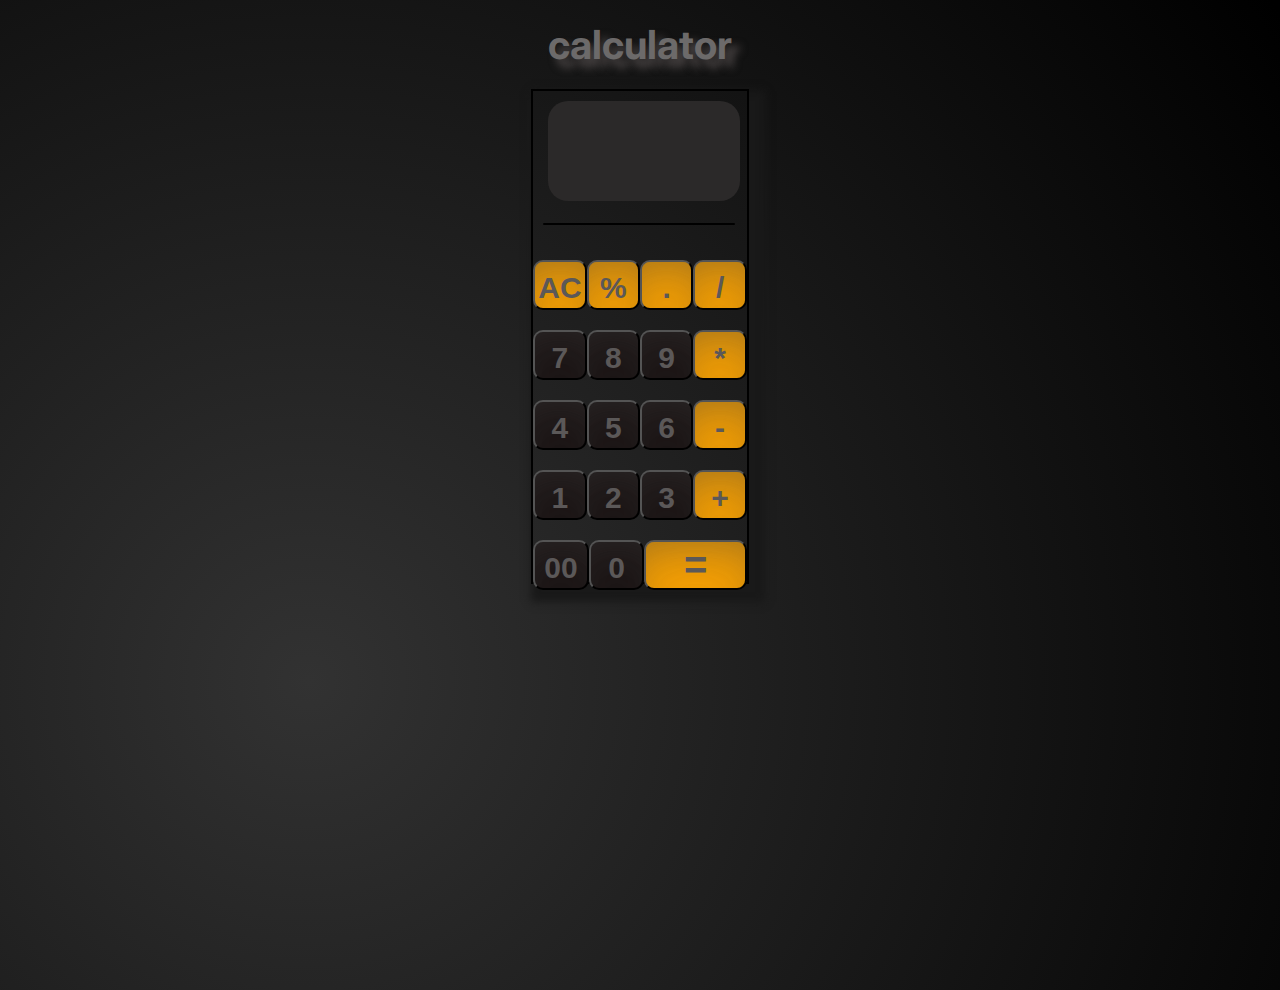
<file: codsoft/calculator/index.html>
<!DOCTYPE html>
<html lang="en">

<head>
    <meta charset="UTF-8">
    <meta name="viewport" content="width=device-width, initial-scale=1.0">
    <link rel="stylesheet" href="style.css">

    <link rel="preconnect" href="https://fonts.googleapis.com">
    <link rel="preconnect" href="https://fonts.gstatic.com" crossorigin>
    <link
        href="https://fonts.googleapis.com/css2?family=Gasoek+One&family=Inter:wght@600&family=Roboto:wght@900&display=swap"
        rel="stylesheet">

    <link rel="shortcut icon" href="./image.jpg" type="image/x-icon">

    <link rel="preconnect" href="https://fonts.googleapis.com">
    <link rel="preconnect" href="https://fonts.gstatic.com" crossorigin>
    <link href="https://fonts.googleapis.com/css2?family=Gasoek+One&family=Inter:wght@600&display=swap"
        rel="stylesheet">

    <title>calculator</title>
</head>

<body>
    <div class="main">
        <h1>calculator</h1>
        <div class="calculator">
            <span id="screen">
                <p id="result"></p>
            </span>
            <span id="line"></span>
            <div class="boxes_1">
                <input class="input" type="button" value="AC">
                <input class="input" type="button" value="%">
                <input class="input" type="button" value=".">
                <input class="input" type="button" value="/">
            </div>
            <div class="boxes_2">
                <input class="input" type="button" value="7">
                <input class="input" type="button" value="8">
                <input class="input" type="button" value="9">
                <input class="input" type="button" value="*">
            </div>
            <div class="boxes_3">
                <input class="input" type="button" value="4">
                <input class="input" type="button" value="5">
                <input class="input" type="button" value="6">
                <input class="input" type="button" value="-">
            </div>
            <div class="boxes_4">
                <input class="input" type="button" value="1">
                <input class="input" type="button" value="2">
                <input class="input" type="button" value="3">
                <input class="input" type="button" value="+">
            </div>
            <div class="boxes_5">
                <input class="input" type="button" value="00">
                <input class="input" type="button" value="0">
                <input class="input" type="button" value="=">
            </div>
        </div>

    </div>


    <script src="./app.js"></script>
</body>

</html>
</file>
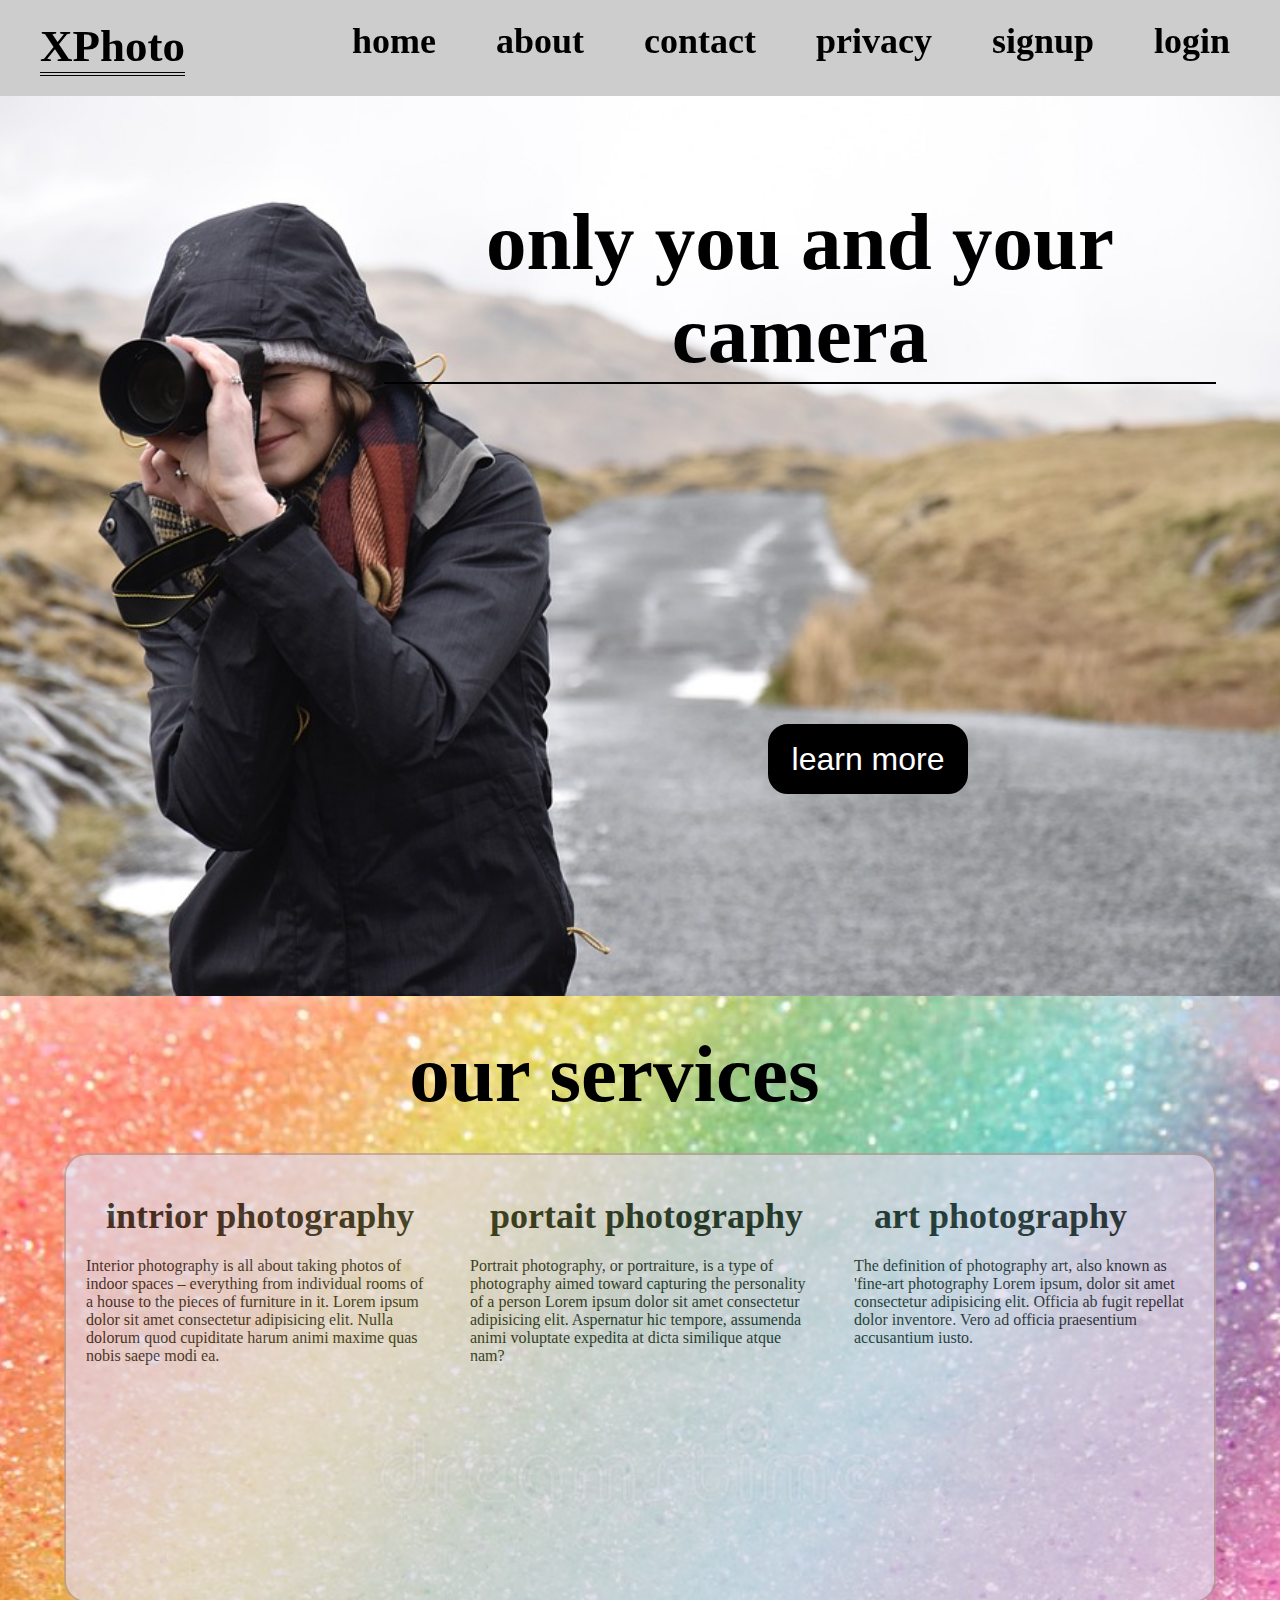
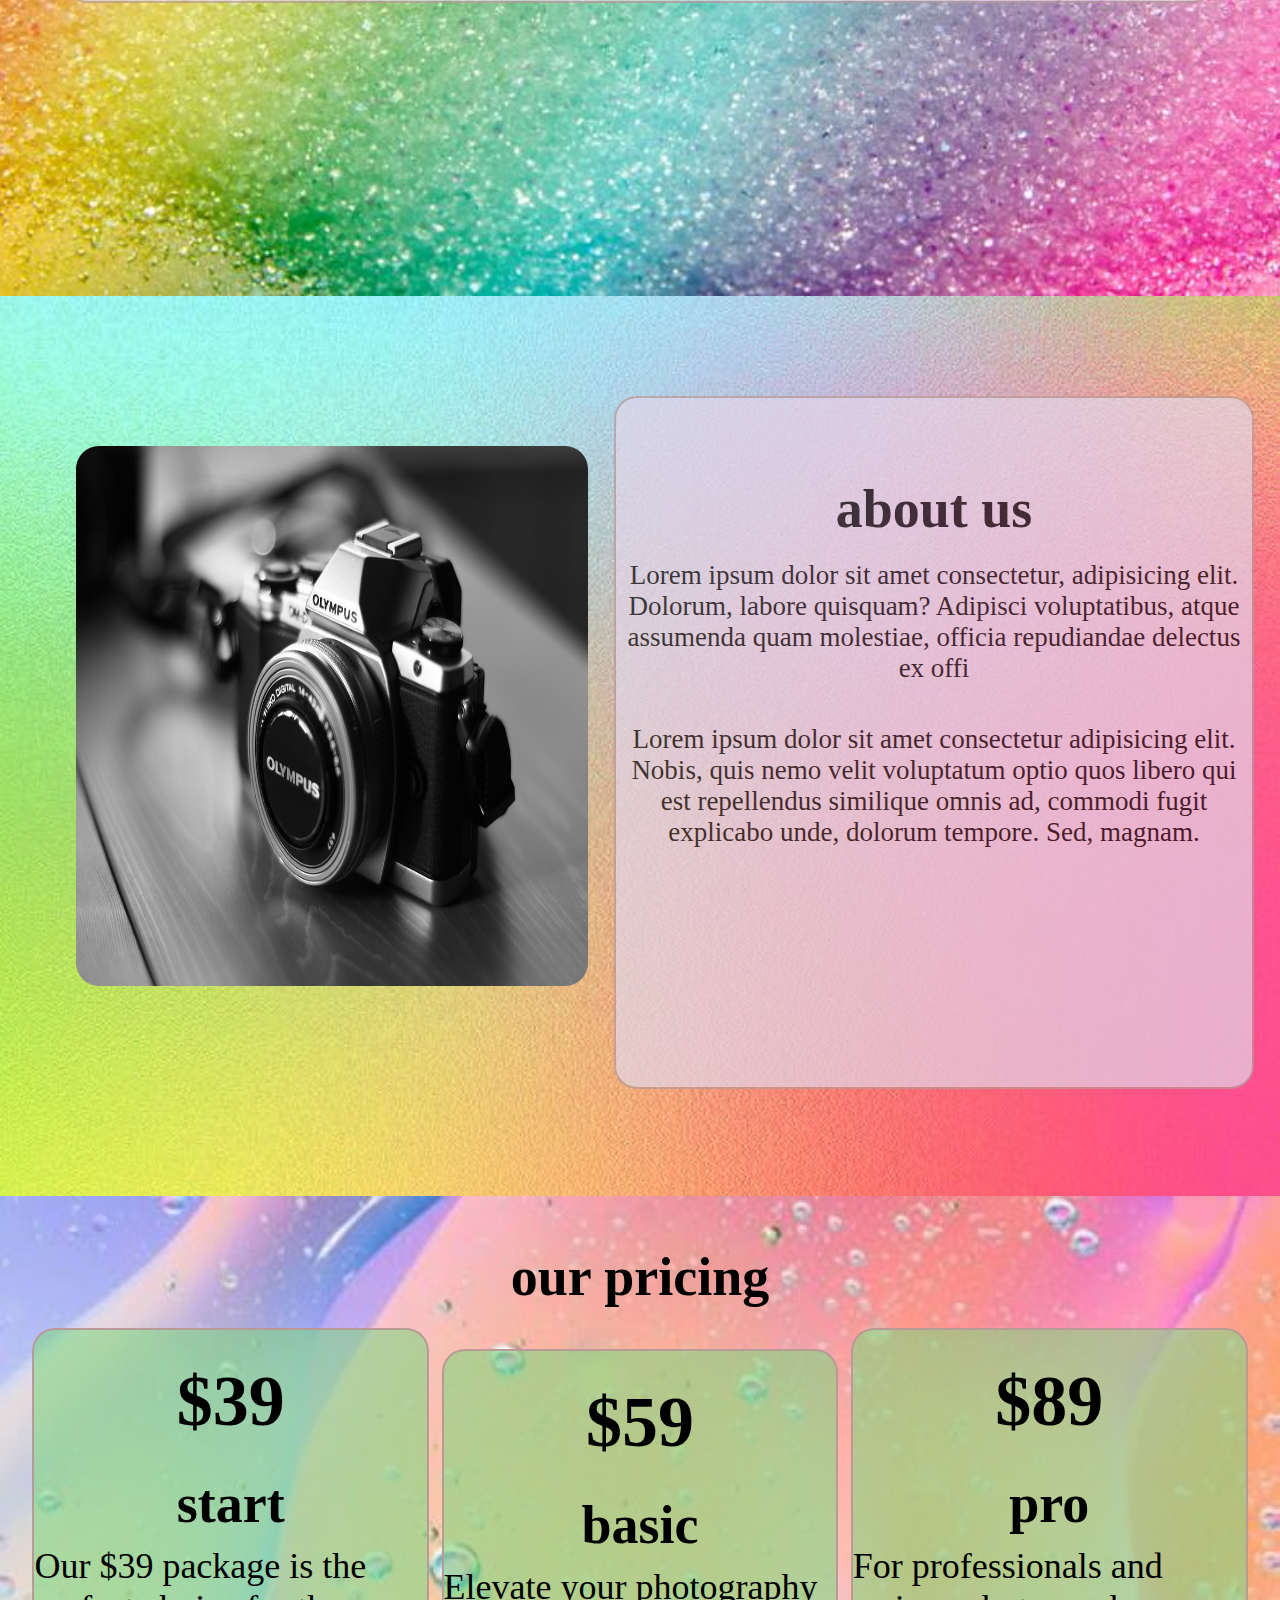
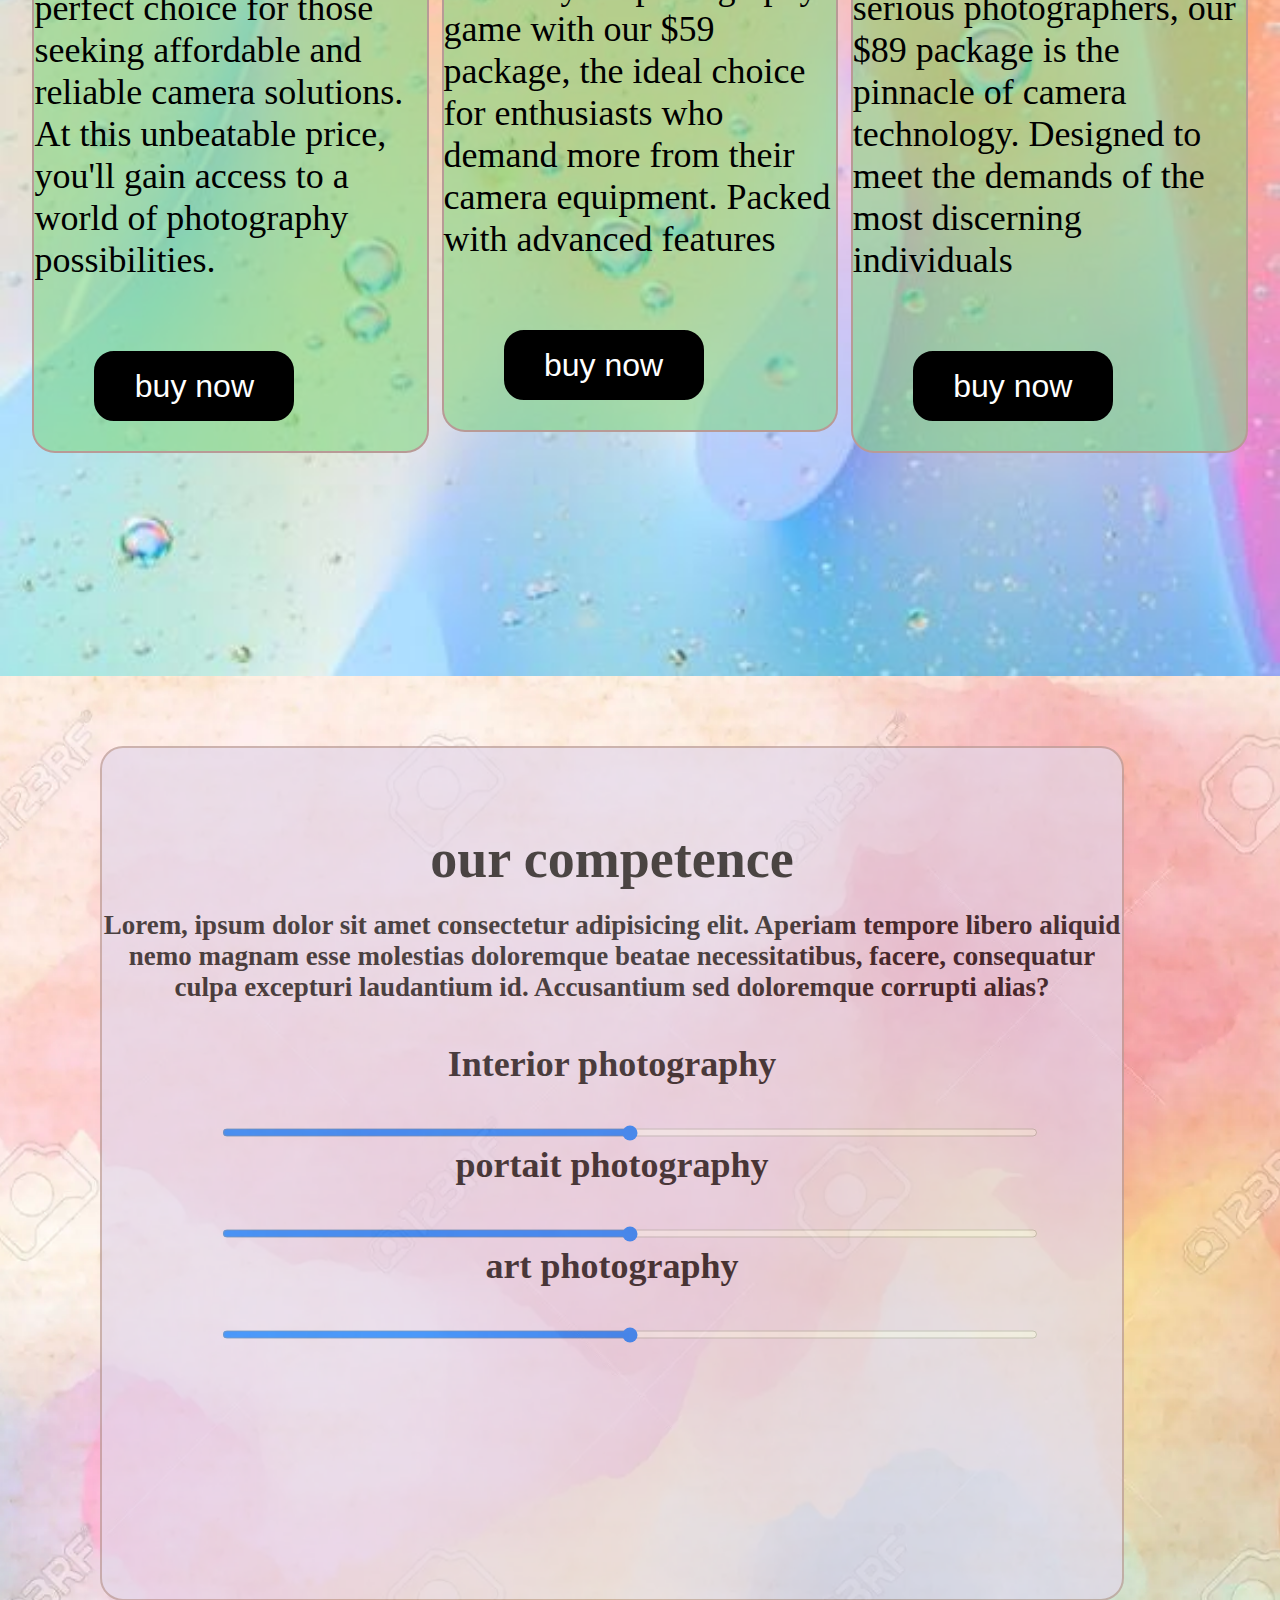
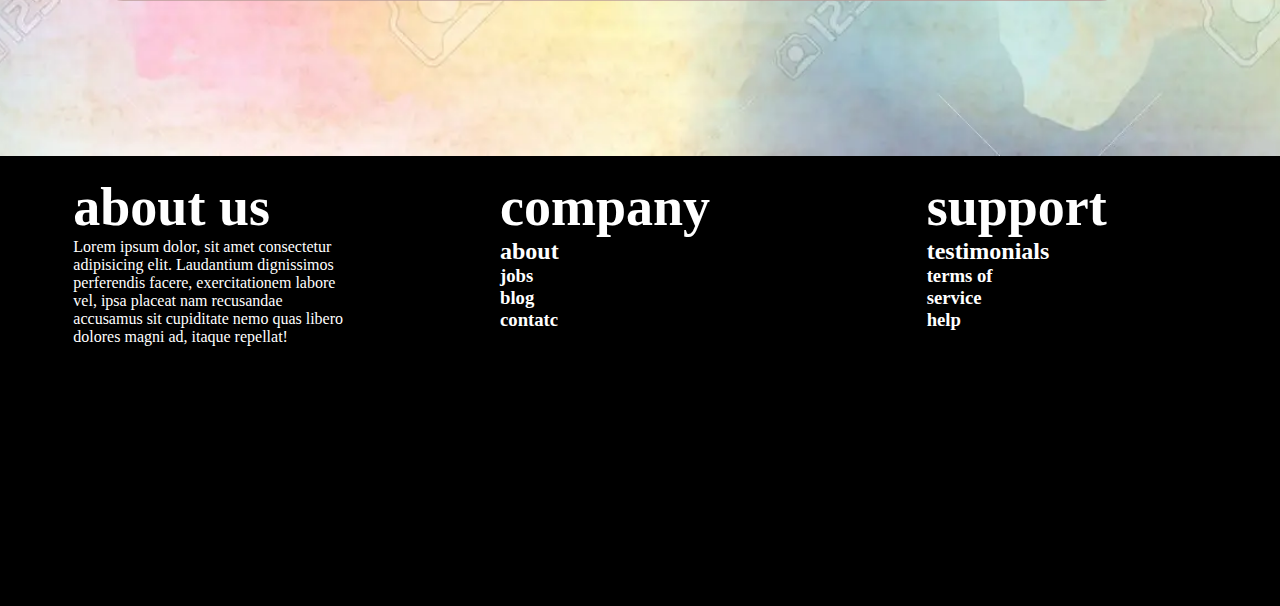
<file: codsoft/only you and your camera wali website/index.html>
<!DOCTYPE html>
<html lang="en">
  <head>
    <meta charset="UTF-8" />
    <meta http-equiv="X-UA-Compatible" content="IE=edge" />
    <meta name="viewport" content="width=device-width, initial-scale=1.0" />
    <title>Document</title>
    <link rel="stylesheet" href="./css/style_first_page.css" />
    <link rel="icon" type="image/x-icon" href="./images/x (1).png" />
  </head>

  <body>
    <!-- navbar -->
    <nav class="navbar">
      <h1 class="logo">XPhoto</h1>
      <ul class="nav_bar_links">
        <li><a href="#">home</a></li>
        <li><a href="#">about</a></li>
        <li><a href="#">contact</a></li>
        <li><a href="#">privacy</a></li>
        <li><a href="#">signup</a></li>
        <li><a href="#">login</a></li>
      </ul>
    </nav>

    <header>
      <div class="header_content">
        <h1>only you and your camera</h1>
        <input type="button" value="learn more" class="btn" />
      </div>
    </header>

    <!--================ main ==============-->
    <section class="main">
      <h1 class="utility_class">our services</h1>
      <div class="main_body">
        <div class="box">
          <h1 class="utility_class_1">intrior photography</h1>
          <p>
            Interior photography is all about taking photos of indoor spaces –
            everything from individual rooms of a house to the pieces of
            furniture in it. Lorem ipsum dolor sit amet consectetur adipisicing
            elit. Nulla dolorum quod cupiditate harum animi maxime quas nobis
            saepe modi ea.
          </p>
        </div>

        <div class="box">
          <h1 class="utility_class_1">portait photography</h1>
          <p>
            Portrait photography, or portraiture, is a type of photography aimed
            toward capturing the personality of a person Lorem ipsum dolor sit
            amet consectetur adipisicing elit. Aspernatur hic tempore, assumenda
            animi voluptate expedita at dicta similique atque nam?
          </p>
        </div>
        <div class="box">
          <h1 class="utility_class_1">art photography</h1>
          <p>
            The definition of photography art, also known as 'fine-art
            photography Lorem ipsum, dolor sit amet consectetur adipisicing
            elit. Officia ab fugit repellat dolor inventore. Vero ad officia
            praesentium accusantium iusto.
          </p>
        </div>
      </div>
    </section>
    <!--================ about us ==============-->
    <section class="about_us">
      <img src="./images/camera.jpg" alt="" class="camera" />
      <div class="intro">
        <h1>about us</h1>
        <p>
          Lorem ipsum dolor sit amet consectetur, adipisicing elit. Dolorum,
          labore quisquam? Adipisci voluptatibus, atque assumenda quam
          molestiae, officia repudiandae delectus ex offi
        </p>
        <p>
          Lorem ipsum dolor sit amet consectetur adipisicing elit. Nobis, quis
          nemo velit voluptatum optio quos libero qui est repellendus similique
          omnis ad, commodi fugit explicabo unde, dolorum tempore. Sed, magnam.
        </p>
      </div>
    </section>
    <!--================ pricing ==============-->
    <section class="pricing">
      <h1>our pricing</h1>

      <div class="container">
        <div class="container1">
          <h1>$39</h1>
          <h2>start</h2>
          <p>
            Our $39 package is the perfect choice for those seeking affordable
            and reliable camera solutions. At this unbeatable price, you'll gain
            access to a world of photography possibilities.
          </p>
          <input class="button" type="button" value="buy now" />
        </div>

        <div class="container1">
          <h1>$59</h1>
          <h2>basic</h2>
          <p>
            Elevate your photography game with our $59 package, the ideal choice
            for enthusiasts who demand more from their camera equipment. Packed
            with advanced features
          </p>
          <input class="button" type="button" value="buy now" />
        </div>

        <div class="container1">
          <h1>$89</h1>
          <h2>pro</h2>
          <p>
            For professionals and serious photographers, our $89 package is the
            pinnacle of camera technology. Designed to meet the demands of the
            most discerning individuals
          </p>
          <input class="button" type="button" value="buy now" />
        </div>
      </div>
    </section>
    <!--================ competence ==============-->
    <section class="competence">
      <div class="progress">
        <h1>our competence</h1>
        <p>
          Lorem, ipsum dolor sit amet consectetur adipisicing elit. Aperiam
          tempore libero aliquid nemo magnam esse molestias doloremque beatae
          necessitatibus, facere, consequatur culpa excepturi laudantium id.
          Accusantium sed doloremque corrupti alias?
        </p>
        <p class="input">Interior photography</p>
        <input type="range" max="90" />
        <p class="input">portait photography</p>
        <input type="range" max="70" />
        <p class="input">art photography</p>
        <input type="range" max="50" />
      </div>
    </section>
    <section class="footer">
      <div class="footer1">
        <h1>about us</h1>
        <p>
          Lorem ipsum dolor, sit amet consectetur adipisicing elit. Laudantium
          dignissimos perferendis facere, exercitationem labore vel, ipsa
          placeat nam recusandae accusamus sit cupiditate nemo quas libero
          dolores magni ad, itaque repellat!
        </p>
      </div>
      <div class="footer1">
        <h1>company</h1>
        <h2>about</h2>
        <h3>jobs</h3>
        <h3>blog</h3>
        <h3>contatc</h3>
      </div>
      <div class="footer1">
        <h1>support</h1>
        <h2>testimonials</h2>
        <h3>terms of</h3>
        <h3>service</h3>
        <h3>help</h3>
      </div>
    </section>
  </body>
</html>

<!-- echo "# codsoft-internship-tasks" >> README.md
git init
git add README.md
git commit -m "first commit"
git branch -M main
git remote add origin https://github.com/sarah-sajid2002/codsoft-internship-tasks.git
git push -u origin main -->
</file>
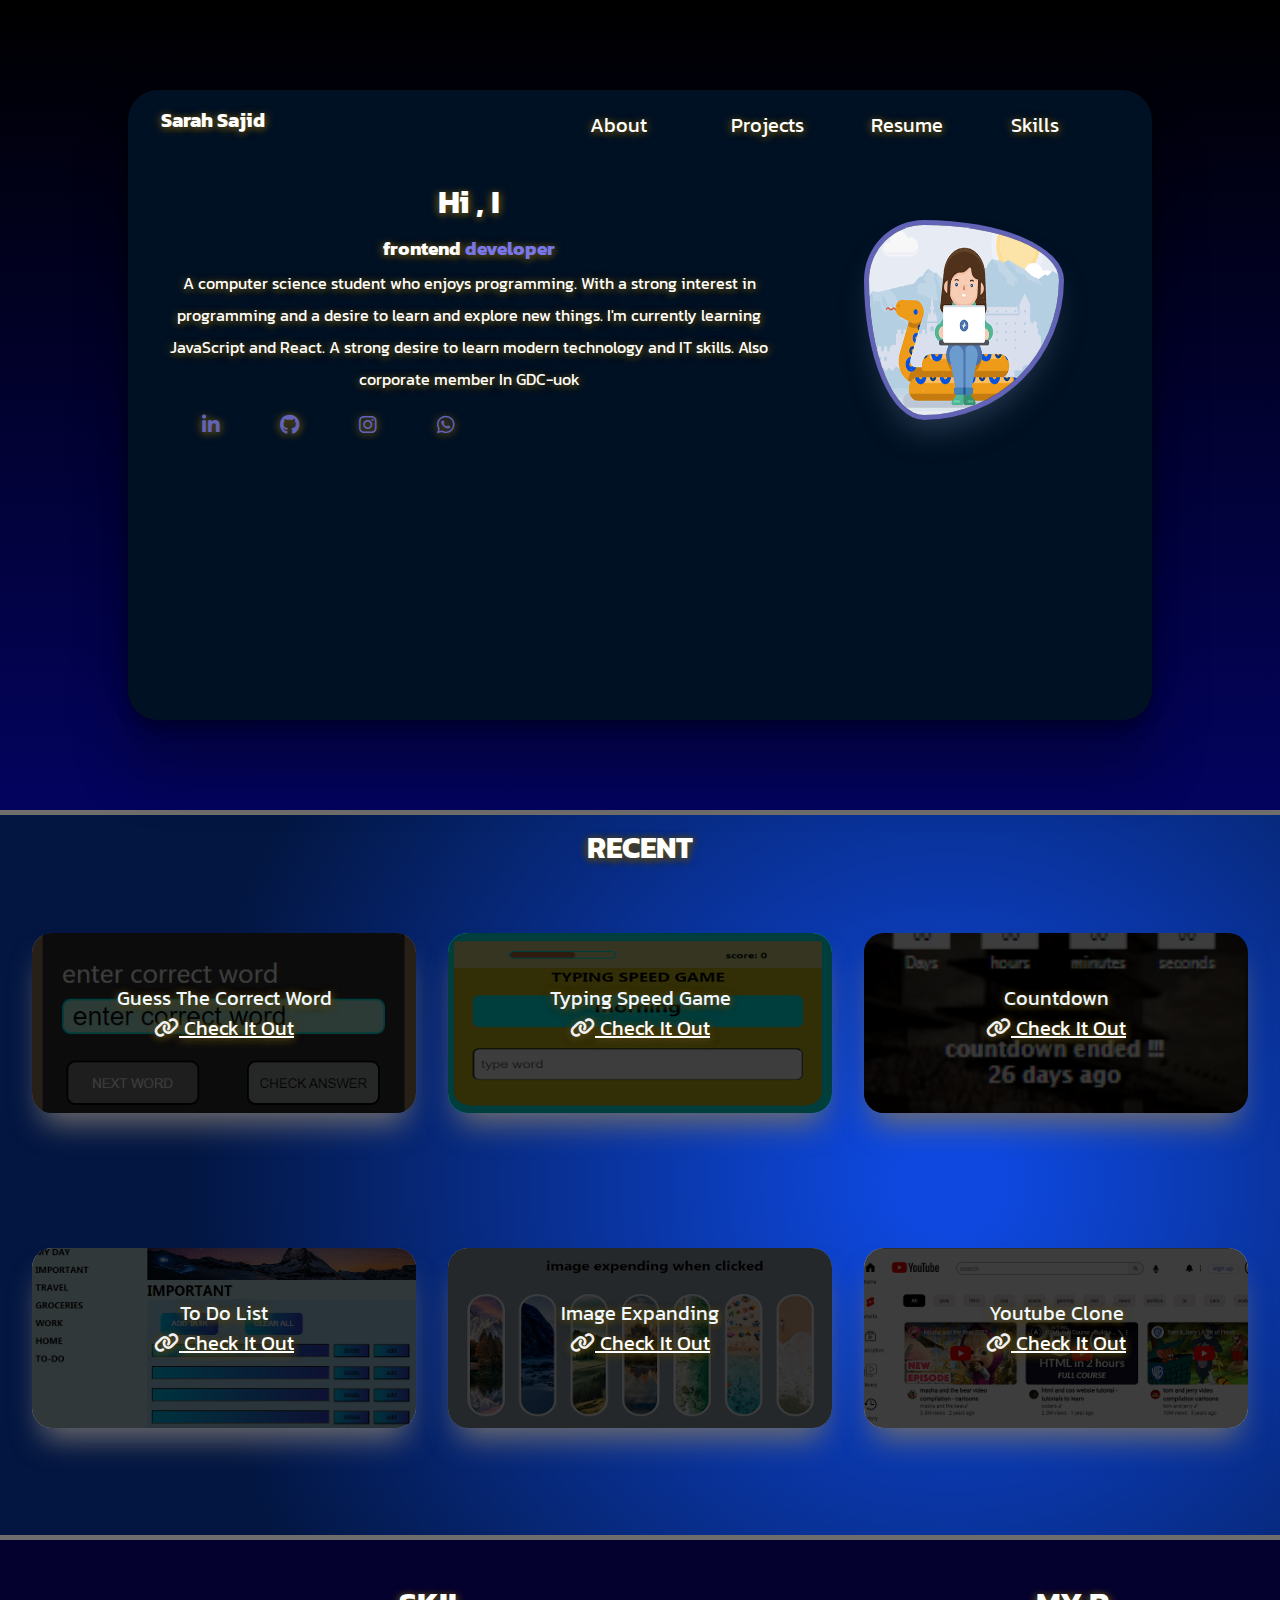
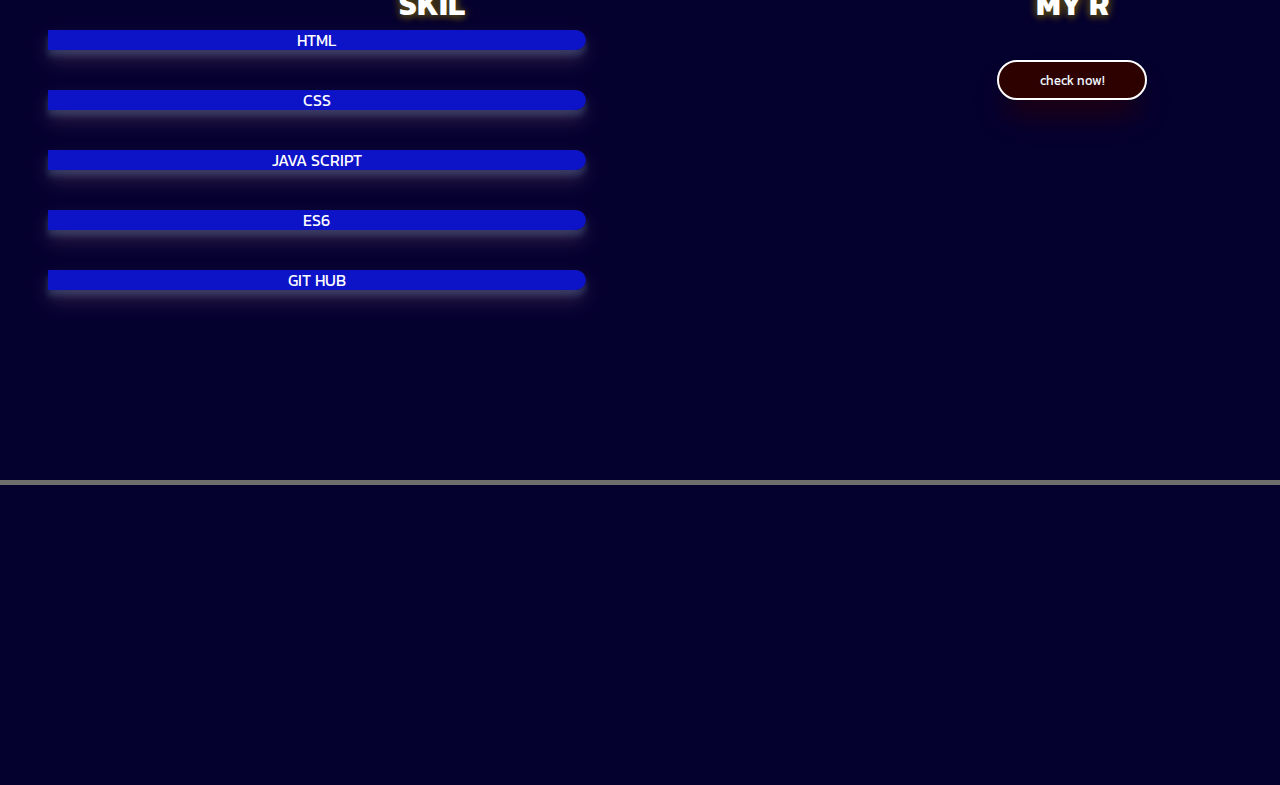
<file: codsoft/portfolio/index.html>
<!DOCTYPE html>
<html lang="en">
  <head>
    <meta charset="UTF-8" />
    <meta name="viewport" content="width=device-width, initial-scale=1.0" />
    <link
      rel="stylesheet"
      href="https://cdnjs.cloudflare.com/ajax/libs/font-awesome/6.4.2/css/all.min.css"
    />
    <link rel="stylesheet" href="section1.css" />
    <link rel="stylesheet" href="section2.css" />
    <link rel="stylesheet" href="./skills.css" />
    <link rel="shortcut icon" href="./assets/avatar.png" type="image/x-icon" />
    <title>Sarah Sajid |Front-End Developer</title>
  </head>
  <body>
    <a name="about"></a>
    <div class="section1">
      <div class="sideNav">
        <div><a href="#about">about </a></div>
        <div><a href="#projets">projects</a></div>
        <div><a href="#resume">resume</a></div>
        <div><a href="#skills">skills</a></div>
      </div>
      <div class="childSection">
        <nav>
          <div class="navLeft">
            <h1>sarah sajid</h1>
          </div>
          <div class="navRight">
            <ul>
              <li><a href="#about">about</a></li>
              <li><a href="#projects">projects</a></li>
              <li><a href="#resume">resume</a></li>
              <li><a href="#skills">skills</a></li>
            </ul>
          </div>
        </nav>
        <div class="infoSection">
          <div class="text">
            <h1 id="intro"></h1>
            <h3>frontend <span>developer</span></h3>
            <p>
              A computer science student who enjoys programming. With a strong
              interest in programming and a desire to learn and explore new
              things. I'm currently learning JavaScript and React. A strong
              desire to learn modern technology and IT skills. Also corporate
              member In GDC-uok
            </p>
            <div class="links">
              <ul>
                <li>
                  <a href="https://www.linkedin.com/in/sarah-sajid-49bab5233/"
                    ><i
                      class="fa-brands fa-linkedin-in"
                      style="color: rgb(98, 98, 182)"
                    ></i
                  ></a>
                </li>
                <li>
                  <a href="https://github.com/sarah-sajid2002"
                    ><i
                      class="fa-brands fa-github"
                      style="color: rgb(98, 98, 182)"
                    ></i
                  ></a>
                </li>
                <li>
                  <a href=""
                    ><i
                      class="fa-brands fa-instagram"
                      style="color: rgb(98, 98, 182)"
                    ></i
                  ></a>
                </li>
                <li>
                  <a href="https://wa.me/03313621655"
                    ><i
                      class="fa-brands fa-whatsapp"
                      style="color: rgb(98, 98, 182)"
                    ></i>
                  </a>
                </li>
              </ul>
            </div>
          </div>
          <div class="image"><img src="./assets/1.gif" alt="" /></div>
        </div>
      </div>
    </div>
    <div class="emptyDiv"></div>
    <a name="projects"></a>
    <div class="section2">
      <h1 id="recentProjects"></h1>
      <div class="projects">
        <div>
          <span class="shadeDiv">
            <p class="shadeDivElements">guess the correct word</p>
            <a
              class="shadeDivElements"
              href="https://statuesque-baklava-52a75d.netlify.app"
              target="_blank"
              ><i class="fa-solid fa-link" style="color: #f1f2f3"></i> check it
              out</a
            >
          </span>
        </div>
        <div>
          <span class="shadeDiv">
            <p class="shadeDivElements">typing speed game</p>
            <a
              class="shadeDivElements"
              href="https://64e894a38e3ac00dbe84e57d--statuesque-baklava-52a75d.netlify.app/"
              target="_blank"
              ><i class="fa-solid fa-link" style="color: #f1f2f3"></i> check it
              out</a
            >
          </span>
        </div>
        <div>
          <span class="shadeDiv">
            <p class="shadeDivElements">countdown</p>
            <a
              class="shadeDivElements"
              href="https://jovial-paprenjak-8cb548.netlify.app/"
              target="_blank"
              ><i class="fa-solid fa-link" style="color: #f1f2f3"></i> check it
              out</a
            >
          </span>
        </div>
        <div>
          <span class="shadeDiv">
            <p class="shadeDivElements">to do list</p>
            <a
              class="shadeDivElements"
              href="https://64e892ec08d2d80b11663676--statuesque-baklava-52a75d.netlify.app/"
              target="_blank"
              ><i class="fa-solid fa-link" style="color: #f1f2f3"></i> check it
              out</a
            >
          </span>
        </div>
        <div>
          <span class="shadeDiv">
            <p class="shadeDivElements">image expanding</p>
            <a
              class="shadeDivElements"
              href="https://64e893f98e3ac00daf84e5f1--statuesque-baklava-52a75d.netlify.app/"
              target="_blank"
              ><i class="fa-solid fa-link" style="color: #f1f2f3"></i> check it
              out</a
            >
          </span>
        </div>
        <div>
          <span class="shadeDiv">
            <p class="shadeDivElements">youtube clone</p>
            <a
              class="shadeDivElements"
              href="https://64e89348c1018d08ff0b41cc--statuesque-baklava-52a75d.netlify.app/"
              target="_blank"
              ><i class="fa-solid fa-link" style="color: #f1f2f3"></i> check it
              out</a
            >
          </span>
        </div>
      </div>
    </div>
    <div class="emptyDiv"></div>
    <div class="bothDiv">
      <a name="skills"></a>
      <div class="skills">
        <h1 id="skillsText"></h1>

        <div class="mainBar">
          <div class="skillsBar ani1"><p>HTML</p></div>
        </div>

        <div class="mainBar">
          <div class="skillsBar ani2"><p>CSS</p></div>
        </div>

        <div class="mainBar">
          <div class="skillsBar ani3"><p>JAVA SCRIPT</p></div>
        </div>
        <div class="mainBar">
          <div class="skillsBar ani2"><p>ES6</p></div>
        </div>
        <div class="mainBar">
          <div class="skillsBar ani4"><p>GIT HUB</p></div>
        </div>
      </div>
      <a name="resume"></a>
      <div class="resume">
        <h1 id="resumeText"></h1>
        <button><a href="./assets/2 (1).pdf">check now!</a></button>
      </div>
    </div>
    <div class="emptyDiv"></div>
    <footer></footer>
    <script src="./app.js"></script>
  </body>
</html>
</file>
<file: codsoft/calculator/style.css>
* {
  margin: 0;
  padding: 0;
  box-sizing: border-box;
}

body {
  display: flex;
  justify-content: center;
}
/* =============main================ */

.main {
  width: 100%;
  height: 110vh;
  background: radial-gradient(
    circle at 24.1% 68.8%,
    rgb(50, 50, 50) 0%,
    rgb(0, 0, 0) 99.4%
  );
}

.main h1 {
  color: rgb(108, 106, 106);
  text-align: center;
  font-size: 40px;
  padding: 20px;
  text-shadow: 8px 8px 8px rgb(82, 76, 76);
  font-family: "Gasoek One", sans-serif;
  font-family: "Inter", sans-serif;
}

/* =============calculator================ */

.calculator {
  width: 17%;
  height: 50%;
  border: 2px solid black;
  margin: auto;
  box-shadow: 8px 10px 8px 8px rgb(25, 25, 25);
  font-family: "Gasoek One", sans-serif;
}

.calculator #screen {
  width: 90%;
  height: 100px;
  margin-left: 15px;
  margin-top: 10px;
  background-color: rgb(43, 41, 41);
  display: inline-block;
  border-radius: 20px;
}

.calculator #screen #result {
  text-align: end;
  margin-top: 50px;
  margin-right: 20px;
  color: rgb(142, 138, 138);
  font-size: 30px;
}

.calculator #line {
  width: 90%;
  height: 2px;
  background-color: black;
  display: inline-block;
  margin-left: 10px;
  border-radius: 10px;
}
/* =============boxes 1================ */
.boxes_1 {
  display: flex;
  justify-content: space-around;
  align-items: center;
  margin-top: 30px;
}

.boxes_1 input {
  color: rgb(91, 88, 88);
  font-weight: bolder;
  font-size: 30px;
  padding-top: 5px;
  width: 70px;
  height: 50px;
  background-color: rgb(26, 19, 19);
  box-shadow: rgba(55, 55, 56, 0.25) 0px 30px 60px -12px inset,
    rgba(70, 70, 70, 0.3) 0px 18px 36px -18px inset;
  border-radius: 10px;
  text-align: center;
}

.boxes_1 input {
  background-color: orange;
}

.boxes_1 input:hover {
  cursor: pointer;
}

/* =============boxes 2================ */
.boxes_2 {
  display: flex;
  justify-content: space-around;
  align-items: center;
  margin-top: 20px;
}

.boxes_2 input {
  color: rgb(91, 88, 88);
  font-weight: bolder;
  font-size: 30px;
  padding-top: 5px;
  width: 70px;
  height: 50px;
  background-color: rgb(26, 19, 19);
  box-shadow: rgba(55, 55, 56, 0.25) 0px 30px 60px -12px inset,
    rgba(70, 70, 70, 0.3) 0px 18px 36px -18px inset;
  border-radius: 10px;
  text-align: center;
}
.boxes_2 input:nth-child(4) {
  background-color: orange;
}
.boxes_2 input:hover {
  cursor: pointer;
  background-color: orange;
}

/* =============boxes 3================ */
.boxes_3 {
  display: flex;
  justify-content: space-around;
  align-items: center;
  margin-top: 20px;
}

.boxes_3 input {
  color: rgb(91, 88, 88);
  font-weight: bolder;
  font-size: 30px;
  padding-top: 5px;
  width: 70px;
  height: 50px;
  background-color: rgb(26, 19, 19);
  box-shadow: rgba(55, 55, 56, 0.25) 0px 30px 60px -12px inset,
    rgba(70, 70, 70, 0.3) 0px 18px 36px -18px inset;
  border-radius: 10px;
  text-align: center;
}
.boxes_3 input:nth-child(4) {
  background-color: orange;
}
.boxes_3 input:hover {
  cursor: pointer;
  background-color: orange;
}

/* =============boxes 4================ */
.boxes_4 {
  display: flex;
  justify-content: space-around;
  align-items: center;
  margin-top: 20px;
}

.boxes_4 input {
  color: rgb(91, 88, 88);
  font-weight: bolder;
  font-size: 30px;
  padding-top: 5px;
  width: 70px;
  height: 50px;
  background-color: rgb(26, 19, 19);
  box-shadow: rgba(55, 55, 56, 0.25) 0px 30px 60px -12px inset,
    rgba(70, 70, 70, 0.3) 0px 18px 36px -18px inset;
  border-radius: 10px;
  text-align: center;
}

.boxes_4 input:nth-child(4) {
  background-color: orange;
}
.boxes_4 input:hover {
  cursor: pointer;
  background-color: orange;
}

/* =============boxes 5================ */
.boxes_5 {
  display: flex;
  justify-content: space-around;
  align-items: center;
  margin-top: 20px;
}

.boxes_5 input {
  color: rgb(91, 88, 88);

  font-weight: bolder;
  font-size: 30px;
  padding-top: 5px;
  width: 70px;
  height: 50px;

  background-color: rgb(26, 19, 19);
  box-shadow: rgba(55, 55, 56, 0.25) 0px 30px 60px -12px inset,
    rgba(70, 70, 70, 0.3) 0px 18px 36px -18px inset;
  border-radius: 10px;
  text-align: center;
}

.boxes_5 input:hover {
  cursor: pointer;
}

.boxes_5 input:nth-child(3) {
  font-size: 40px;
  width: 130px;
  height: 50px;
  background-color: rgb(41, 40, 40);
  padding: 0px;
  background-color: orange;
}

.boxes_5 input:hover {
  cursor: pointer;
  background-color: orange;
}

/* ===========================media quesry=================== */
@media screen and (max-width: 900px) {
  .calculator {
    width: 50%;
  }
  .boxes_1 input,
  .boxes_2 input,
  .boxes_3 input,
  .boxes_4 input,
  .boxes_5 input {
    width: 70px;
    font-size: 30px;
    height: 50px;
    padding: 0px;
  }
}

@media screen and (max-height: 700px) {
  .calculator {
    height: 80%;
    width: 70%;
  }
  .boxes_1 input,
  .boxes_2 input,
  .boxes_3 input,
  .boxes_4 input,
  .boxes_5 input {
    width: 50px;
    font-size: 30px;
    height: 50px;
    padding: 0px;
  }
}
</file>
<file: codsoft/only you and your camera wali website/css/style_first_page.css>
@import url("https://fonts.googleapis.com/css2?family=Poppins:wght@300&family=Roboto+Slab&family=Rubik:wght@600&display=swap");
/* font-family: 'Poppins', sans-serif;
font-family: 'Roboto Slab', serif;
font-family: 'Rubik', sans-serif; */
* {
  margin: 0;
  padding: 0;
  box-sizing: border-box;
}

/* navbar */
.navbar {
  display: flex;
  position: absolute;
  top: 0;
  left: 0;
  width: 100%;
  justify-content: space-between;
  padding: 20px;
  color: black;
  position: sticky;
  z-index: 1;
  background-color: rgba(128, 128, 128, 0.393);
}
.nav_bar_links {
  display: flex;
}
.nav_bar_links li {
  margin: 0px 30px;
  font-size: 4vmin;
}
.nav_bar_links li a {
  color: black;
  font-weight: bolder;
}
.nav_bar_links li a:hover {
  background-color: black;
  color: white;
}

ul {
  list-style: none;
}
li a {
  text-decoration: none;
}
/* logo */
.logo {
  font-size: 5vmin;
  margin-left: 20px;
  border-bottom: 4px double black;
}
/* header */
header {
  width: 100vw;
  height: 100vh;
  background-image: url("../images/photographer 3.jpg");
  background-position: bottom;
  background-size: cover;
  display: flex;
  justify-content: center;
}

.header_content h1 {
  text-align: center;
  font-size: 9vmin;
  margin: 100px 0px 20px 320px;
  color: rgb(0, 0, 0);
  border-bottom: 2px double black;
  width: 65vw;
}
.btn {
  height: 70px;
  font-size: 2rem;
  width: 200px;
  background-color: black;
  color: white;
  cursor: pointer;
  margin: 25vw 0px 0px 55vw;
  border-radius: 20px;
  border: 10px solid black;
}
/* body */
.main {
  margin: 0;
  background-image: url("../images/1.jpg");
  width: 100vw;
  height: 100vh;
  background-position: top;
  background-size: cover;
}
/* utility classes */
.utility_class {
  text-align: center;
  font-size: 9vmin;
  padding: 32px;
  color: rgb(0, 0, 0);
  width: 96vw;
}
.utility_class_1 {
  font-size: 4vmin;
  padding: 20px;
  color: rgb(0, 0, 0);
  width: 65vw;
}
.utility_class_2 {
  font-size: 3vmin;
  padding: 20px;
  color: rgb(0, 0, 0);
  width: 65vw;
}
.main_body {
  display: flex;
  width: 90vw;
  margin: auto;
  background-color: rgb(227, 215, 233);
  opacity: 0.7;
  border-radius: 23px;
  height: 50%;
  border: 2px solid rgb(184, 154, 150);
}
.box {
  width: 30vw;
  justify-content: center;
  align-items: center;
  padding: 20px;
  height: 40vh;
}

/* about us */
.about_us {
  margin: 0;
  background-image: url("../images/2.jpg");
  width: 100vw;
  height: 100vh;
  background-position: top;
  background-size: cover;
  padding: 20px;
  display: flex;
  justify-content: space-evenly;
}
.camera {
  width: 40vw;
  height: 60vh;
  margin: 130px 0px 30px 50px;
  border-radius: 23px;
}
.intro {
  opacity: 0.7;
  width: 50vw;
  height: 77vh;
  float: right;
  background-color: rgb(227, 215, 233);
  opacity: 0.7;
  border-radius: 23px;
  border: 2px solid rgb(184, 154, 150);
  margin-top: 80px;
  margin-left: 20px;
}
.intro h1 {
  font-size: 6vmin;
  text-align: center;
  margin-top: 60px;
  padding: 20px;
  color: rgb(0, 0, 0);
}
.intro p {
  font-size: 3vmin;
  text-align: center;
  margin-bottom: 40px;
  color: rgb(0, 0, 0);
}
/* pricing */
.pricing {
  margin: 0;
  background-image: url("../images/4.jpg");
  width: 100vw;
  height: 120vh;
  background-position: top;
  background-size: cover;
  padding: 20px;
}
.pricing h1 {
  font-size: 6vmin;
  text-align: center;
  margin-top: 10px;
  padding: 20px;
  color: rgb(0, 0, 0);
}
.pricing p {
  font-size: 3vmin;
  text-align: left;
  margin-bottom: 40px;
  color: rgb(0, 0, 0);
}
.container {
  display: flex;
  justify-content: space-evenly;
  align-items: center;
}
.container1 {
  width: 32%;
  background-color: rgba(128, 214, 128, 0.574);
  border-radius: 23px;
  border: 2px solid rgb(184, 154, 150);
}
.container1 h1 {
  font-size: 8vmin;
}
.container1 h2 {
  font-size: 6vmin;
  padding: 10px;
  text-align: center;
}
.container1 p {
  font-size: 4vmin;
}
.button {
  justify-content: center;
  text-align: center;
  height: 70px;
  font-size: 2rem;
  width: 200px;
  background-color: black;
  color: white;
  cursor: pointer;
  margin: 30px 60px;
  border-radius: 20px;
  border: 10px solid black;
}
/* competence */
.competence {
  margin: 0;
  background-image: url("../images/competence.webp");
  width: 100vw;
  height: 120vh;
  background-position: top;
  background-size: cover;
  padding: 20px;
}
.progress {
  opacity: 0.7;
  width: 80vw;
  height: 95vh;
  background-color: rgb(227, 215, 233);
  opacity: 0.7;
  border-radius: 23px;
  border: 2px solid rgb(184, 154, 150);
  margin: 50px 0px 0px 80px;
}
.progress h1 {
  font-size: 6vmin;
  text-align: center;
  margin-top: 60px;
  padding: 20px;
  color: rgb(0, 0, 0);
}
.progress p {
  font-weight: bold;
  font-size: 3vmin;
  text-align: center;
  margin-bottom: 40px;
  color: rgb(0, 0, 0);
}
.progress .input {
  font-weight: 30px;
  font-size: 4vmin;
  text-align: center;
  margin-bottom: 40px;
  color: rgb(0, 0, 0);
}
.progress input {
  margin-left: 120px;
  width: 80%;
  color: brown;
  height: 15px;
}
/* footer */
.footer {
  background-color: black;
  display: flex;
  height: 50vh;
  align-items: start;
  justify-content: space-around;
}

.footer1 {
  width: 25%;
  color: white;
  padding: 20px;
}
.footer1 h1 {
  font-size: 6vmin;
}
</file>
<file: codsoft/portfolio/section1.css>
@import url("https://fonts.googleapis.com/css2?family=Kanit:wght@300&display=swap");

* {
  margin: 0;
  padding: 0;
  box-sizing: border-box;
  font-family: "Kanit", sans-serif;
}
.section1 {
  background-color: #130f40;
  background: linear-gradient(to bottom, black, rgb(3, 3, 95));
  width: 100%;
  display: flex;
  justify-content: center;
  align-items: center;
  height: 90vh;
}
/* ===sideNav=== */
.sideNav {
  position: absolute;
  width: 15%;
  height: 60%;
  left: 0px;
  top: 30px;
  display: none;
}
.sideNav div {
  width: 50%;
  height: 70px;
  margin: 20px 0px;
  font-size: 10px;
  background-color: #042d5f;
  border-top-right-radius: 30px;
  border-bottom-right-radius: 30px;
  display: flex;
  justify-content: center;
  align-items: center;
  cursor: pointer;
}
.sideNav div a {
  color: white;
  text-decoration: none;
}
.sideNav div:hover {
  animation: sideNavMove 1s linear 1;
}
/* ===child section=== */
.childSection {
  width: 80%;
  height: 70vh;
  margin: auto;
  background-color: #011124;
  border-radius: 30px;
  box-shadow: rgba(0, 0, 0, 0.25) 0px 54px 55px,
    rgba(0, 0, 0, 0.12) 0px -12px 30px, rgba(0, 0, 0, 0.12) 0px 4px 6px,
    rgba(0, 0, 0, 0.17) 0px 12px 13px, rgba(0, 0, 0, 0.09) 0px -3px 5px;
  color: white;
}
nav {
  display: flex;
  padding: 10px;
  justify-content: space-between;
  text-shadow: 3px 0px 7px rgba(81, 67, 21, 0.8),
    -3px 0px 7px rgba(81, 67, 21, 0.8), 0px 4px 7px rgba(81, 67, 21, 0.8);
}
/* ===nav left=== */
.navLeft {
  width: 150px;
  height: 40px;
  cursor: pointer;
  border-radius: 50px;
  display: flex;
  justify-content: center;
  align-items: center;
  transition: 0.4s ease-in-out;
  animation: textAni 1s linear infinite;
}
.navLeft:hover {
  background-color: rgb(98, 98, 182);
  color: black;
}
.navLeft h1 {
  font-size: 20px;
  text-transform: capitalize;
}

/* ===nav right=== */
.navRight {
  width: 60%;
  height: 60px;
}
.navRight ul {
  border-radius: 50px;
  display: flex;
  justify-content: space-evenly;
  align-items: center;
  list-style: none;
  font-size: 20px;
  cursor: pointer;
}

.navRight ul li {
  width: 100px;
  transition: 0.4s ease-in-out;
  padding: 10px;
  border-radius: 20px;
}
.navRight ul li a {
  color: white;
  text-decoration: none;
  text-transform: capitalize;
}
.navRight ul li a:hover {
  color: black;
}
.navRight ul li:hover {
  background-color: rgb(98, 98, 182);
  animation: textAni 0.5s linear 1;
}
/* ===infoSection=== */
.infoSection {
  display: flex;
  justify-content: space-evenly;
  text-align: center;
  width: 100%;
}
.infoSection .text {
  height: 100%;
  width: 60%;
  line-height: 2;
  text-shadow: 3px 0px 7px rgba(81, 67, 21, 0.8),
    -3px 0px 7px rgba(81, 67, 21, 0.8), 0px 4px 7px rgba(81, 67, 21, 0.8);
}
#intro {
  height: 60px;
}
.infoSection .text h3 span {
  color: rgb(119, 119, 235);
}
/* ===image=== */
.image {
  width: 30%;
}
.image img {
  width: 200px;
  height: 200px;
  margin-top: 50px;
  border-radius: 30% 70% 70% 30% / 30% 30% 70% 70%;
  border: 5px solid rgb(98, 98, 182);
  box-shadow: rgb(38, 57, 77) 0px 20px 30px -10px;
  transition: 0.5s linear;
}
.image:hover img {
  transform: rotateX(30deg) rotateY(10deg);
}
/* ===links=== */
.link {
  width: 20%;
  height: 30px;
}
.links ul {
  display: flex;
  justify-content: start;
  padding: 10px;
}
.links ul li {
  list-style-type: none;
}
.links ul li:hover {
  animation: textAni 0.5s linear 1;
}
.links ul li a {
  font-size: 20px;
  margin: 0px 15px;
  cursor: pointer;
  width: 50px;
  height: 30px;
  padding: 15px;
}
.links ul li a:hover {
  background-color: rgb(27, 43, 58);
  border-radius: 50%;
}

/* ==========animation=========== */
@keyframes textAni {
  0% {
    transform: translateY(0);
  }
  50% {
    transform: translateY(10px);
  }
  100% {
    transform: translateY(0);
  }
}
@keyframes sideNavMove {
  0% {
    width: 50%;
    height: 70px;
    font-size: 10px;
    background-color: #042d5f;
  }
  100% {
    width: 150%;
    font-size: 20px;
    background-color: #0a57b5;
    font-weight: bold;
  }
}
/* =========media query====== */
@media (max-width: 900px) {
  .infoSection .text p {
    font-size: 14px;
  }
  .infoSection .text h1 {
    font-size: 20px;
  }
  .infoSection .text h3 {
    font-size: 18px;
  }

  .infoSection .text {
    width: 40%;
  }
  .image {
    width: 40%;
  }
}
@media (max-width: 700px) {
  .links ul {
    width: 100%;
    justify-content: center;
  }
  .section1 {
    height: 100vh;
  }
  .navRight ul {
    display: none;
  }

  .sideNav {
    display: block;
  }
  .childSection {
    height: 70vh;
  }
  .infoSection {
    display: block;
  }
  .infoSection .text {
    width: 100%;
  }
  .image {
    width: 100%;
  }
  .image img {
    width: 150px;
    height: 150px;
  }
}
@media (max-width: 500px) {
  .childSection {
    height: 80vh;
  }
}
@media (max-width: 300px) {
  .childSection {
    height: 100vh;
  }
}
</file>
<file: codsoft/portfolio/section2.css>
.emptyDiv {
  width: 100%;
  height: 5px;
  background-color: rgb(112, 109, 109);
}
.section2 {
  background: radial-gradient(
    circle at 74.2% 50.9%,
    rgb(14, 72, 222) 5.2%,
    rgb(3, 22, 65) 75.3%
  );
  width: 100%;
  height: 80vh;
}
#recentProjects {
  height: 50px;
}
.section2 h1 {
  text-shadow: 3px 0px 7px rgba(81, 67, 21, 0.8),
    -3px 0px 7px rgba(81, 67, 21, 0.8), 0px 4px 7px rgba(81, 67, 21, 0.8);
  color: white;
  font-size: 30px;
  text-transform: uppercase;
  padding: 10px 0px;
  text-align: center;
}
.section2 .projects {
  display: flex;
  align-items: center;
  flex-wrap: wrap;
  width: 100%;
  height: 70vh;
  justify-content: space-evenly;
  position: relative;
}
.projects div {
  width: 30%;
  box-shadow: rgb(113, 110, 110) 0px 20px 30px -10px;
  height: 180px;
  border-radius: 20px;
  transition: 0.1s linear;
  border: none;
}
.shadeDiv {
  width: 100%;
  height: 100%;
  position: absolute;
  border-radius: 20px;
  text-align: center;
  color: aliceblue;
  text-transform: capitalize;
  cursor: pointer;
  background-color: rgba(0, 0, 0, 0.762);
}

.shadeDiv p {
  padding-top: 50px;
  font-size: 20px;
  text-shadow: 3px 0px 7px rgba(81, 67, 21, 0.8),
    -3px 0px 7px rgba(81, 67, 21, 0.8), 0px 4px 7px rgba(81, 67, 21, 0.8);
}
.shadeDiv a {
  color: white;
  padding: 60px;
  font-size: 20px;
  text-shadow: 3px 0px 7px rgba(81, 67, 21, 0.8),
    -3px 0px 7px rgba(81, 67, 21, 0.8), 0px 4px 7px rgba(81, 67, 21, 0.8);
}
.projects div:nth-child(1) {
  background-image: url(./assets/project\ 1.png);
  background-size: cover;
  background-position: center;
  z-index: 1;
  position: relative;
}

.projects div:nth-child(2) {
  background-image: url(./assets/project\ 2.png);
  background-size: cover;
  background-position: center;
  z-index: 1;
  position: relative;
}
.projects div:nth-child(3) {
  background-image: url(./assets/project\ 3.png);
  background-size: cover;
  background-position: bottom;
  z-index: 1;
  position: relative;
}
.projects div:nth-child(4) {
  background-image: url(./assets/project\ 4.png);
  background-size: cover;
  background-position: bottom;
  z-index: 1;
  position: relative;
}
.projects div:nth-child(5) {
  background-image: url(./assets/project\ 5.png);
  background-size: cover;
  background-position: bottom;
  z-index: 1;
  position: relative;
}
.projects div:nth-child(6) {
  background-image: url(./assets/project\ 6.png);
  background-size: cover;
  background-position: bottom;
  z-index: 1;
  position: relative;
}
.projects div:hover {
  transform: rotateX(-15deg) rotateY(10deg);
}
@media (max-width: 900px) {
  .projects div {
    width: 40%;
    margin: 20px 0px;
  }
  .shadeDiv p,
  .shadeDiv a {
    font-size: 14px;
    text-align: start;
    padding-left: 0px;
  }
  .section2 {
    height: 100vh;
  }
}
@media (max-width: 500px) {
  .projects div {
    width: 80%;
    margin: 20px 0px;
  }
  .shadeDiv p,
  .shadeDiv a {
    font-size: 20px;
    text-align: center;
  }
  .section2 {
    height: 170vh;
  }
}
@media (max-width: 390px) {
  .section2 {
    height: 190vh;
  }
}
@media (max-width: 380px) {
  .section2 {
    height: 220vh;
  }
}
</file>
<file: codsoft/portfolio/skills.css>
* {
  font-family: "Kanit", sans-serif;
}
.bothDiv {
  display: flex;
  background-color: #05012f;
  justify-content: space-around;
  height: 60vh;asdt4
}
#skillsText {
  height: 50px;
}
#resumeText {
  height: 90px;
}
.skills {
  width: 60%;
  color: white;
  text-align: center;
}
.resume {
  width: 30%;
  color: white;
  text-align: center;
}
.skills h1,
.resume h1 {
  padding-top: 40px;
  text-shadow: 3px 0px 7px rgba(81, 67, 21, 0.8),
    -3px 0px 7px rgba(81, 67, 21, 0.8), 0px 4px 7px rgba(81, 67, 21, 0.8);
  text-transform: uppercase;
  text-align: center;
}
.mainBar {
  width: 70%;
  height: 20px;
  background-color: rgb(38, 2, 2);
  border-top-right-radius: 10px;
  border-bottom-right-radius: 10px;
  margin: 40px 0px;
  box-shadow: rgba(1195, 174, 201, 0.19) 0px 10px 20px,
    rgba(107, 182, 207, 0.23) 0px 6px 6px;
  cursor: pointer;
}
.skillsBar {
  height: 20px;
  background-color: rgb(13, 19, 198);
  border-top-right-radius: 15px;
  border-bottom-right-radius: 15px;
  display: flex;
  justify-content: center;
  align-items: center;
  font: 30%;
  box-shadow: rgb(46, 1, 1) 0px 20px 30px -10px;
}
.resume button {
  width: 150px;
  height: 40px;
  border-radius: 30px;
  background-color: rgb(46, 1, 1);
  border: 2px solid white;
  cursor: pointer;
  margin-top: 30px;
  box-shadow: rgb(46, 1, 1) 0px 20px 30px -10px;
  transition: 0.5s linear;
}
.resume button a {
  color: aliceblue;
  text-decoration: none;
}
.resume button:hover {
  background-color: #05012f;
  box-shadow: #bebec7 0px 20px 30px -10px;
}
/* ==ani1 */
.ani1 {
  transition: 0.5s linear;
  animation: ani1 1.5s linear 1 forwards;
}

@keyframes ani1 {
  0% {
    width: 25%;
  }
  100% {
    width: 80%;
  }
}

/* ===ani2 */
.ani2 {
  transition: 0.5s linear;
  animation: ani2 1.5s linear 1 forwards;
}

@keyframes ani2 {
  0% {
    width: 25%;
  }
  100% {
    width: 70%;
  }
}
/* ===ani3 */
.ani3 {
  transition: 0.5s linear;
  animation: ani3 1.5s linear 1 forwards;
}

@keyframes ani3 {
  0% {
    width: 25%;
  }
  100% {
    width: 60%;
  }
}
/* ===ani4 */
.ani4 {
  transition: 0.5s linear;
  animation: ani4 1.5s linear 1 forwards;
}

@keyframes ani4 {
  0% {
    width: 25%;
  }
  100% {
    width: 40%;
  }
}
/* ==========footer============== */
footer {
  width: 100%;
  height: 300px;
  background-color: #05012f;
}

@media (max-width: 700px) {
  .bothDiv {
    display: block;
    height: 80vh;
  }
  .skills {
    width: 100%;
  }
  .resume {
    width: 100%;
  }
}
@media (max-width: 700px) {
  .bothDiv {
    height: 90vh;
  }
}
</file>
